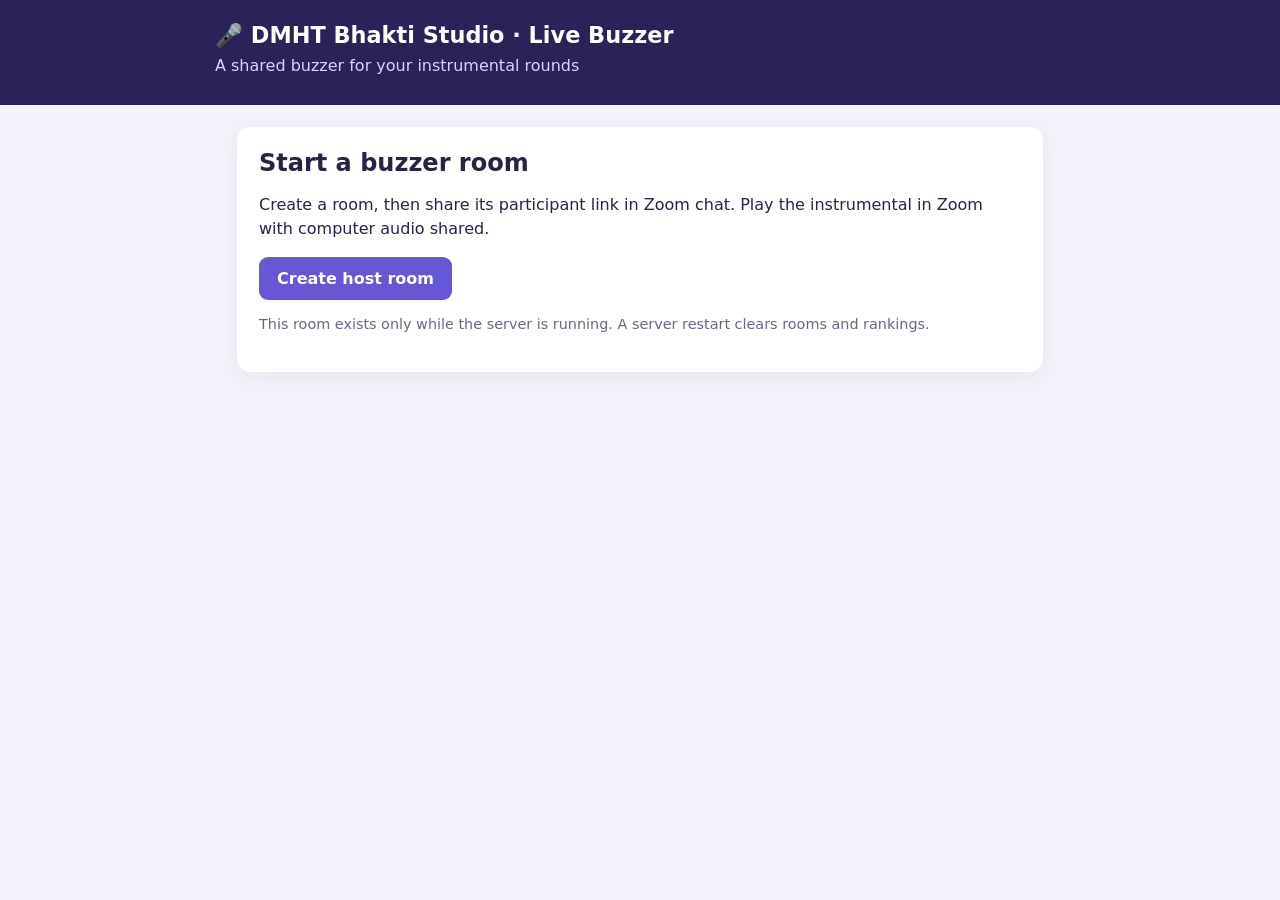
<file: buzzer/index.html>
<!doctype html><html lang="en"><meta charset="utf-8"><meta name="viewport" content="width=device-width,initial-scale=1"><title>DMHT Bhakti Studio · Live Buzzer</title><style>
*{box-sizing:border-box}body{margin:0;background:#f3f3fb;color:#272343;font:16px system-ui}header{background:#292359;color:#fff;padding:22px}header div,main{max-width:850px;margin:auto}h1{margin:0;font-size:1.4rem}header p{margin:5px 0;color:#d9d4ff}main{padding:22px}.card{background:white;border-radius:14px;padding:22px;margin-bottom:16px;box-shadow:0 5px 25px #26204e10}h2{margin:0 0 12px}p{line-height:1.5}button{background:#6558d7;color:#fff;border:0;border-radius:9px;padding:12px 18px;font:inherit;font-weight:700;cursor:pointer}button.secondary{background:#eeeef9;color:#5045a6}button:disabled{opacity:.5;cursor:not-allowed}.row{display:flex;gap:10px;flex-wrap:wrap}.field{width:100%;padding:12px;border:1px solid #c9c9df;border-radius:8px;font:inherit;margin:8px 0 14px}label{font-weight:700}.status{display:inline-block;padding:8px 12px;border-radius:50px;background:#fff2d7;color:#80530b;font-weight:700}.status.open{background:#def8e8;color:#146c3d}.buzz{display:block;margin:22px auto;width:180px;height:180px;border-radius:50%;background:#e43d55;border:10px solid #ffd2da;box-shadow:0 8px 0 #a92239;font-size:1.7rem}.buzz:active{transform:translateY(5px);box-shadow:0 3px 0 #a92239}.hidden{display:none}.note{color:#666881;font-size:.9rem}.error{color:#b32742;min-height:1.4em}.list{padding:0;list-style:none}.list li{display:flex;gap:15px;padding:12px;border-bottom:1px solid #ededf5}.rank{color:#6558d7;font-weight:800}.time{margin-left:auto;color:#777}.link{word-break:break-all;background:#f4f3fc;padding:12px;border-radius:8px}a{color:#5546c1}
</style><header><div><h1>🎤 DMHT Bhakti Studio · Live Buzzer</h1><p>A shared buzzer for your instrumental rounds</p></div></header><main><div id="home" class="card"><h2>Start a buzzer room</h2><p>Create a room, then share its participant link in Zoom chat. Play the instrumental in Zoom with computer audio shared.</p><button id="create">Create host room</button><p class="note">This room exists only while the server is running. A server restart clears rooms and rankings.</p></div><div id="host" class="hidden"><div class="card"><h2>Host control <span id="roomCode"></span></h2><p>Send this participant link in your Zoom chat:</p><div id="link" class="link"></div><div class="row" style="margin-top:12px"><button id="copy">Copy participant link</button><button id="preview" class="secondary">Open participant view</button></div><p class="note">Keep your host tab open or save its URL privately. Anyone with your host URL can control this room. Participants only need the link above.</p></div><div class="card"><h2>Round control</h2><span id="hostStatus" class="status">Connecting…</span><p class="note">Open the buzzer when you’re ready. Lock it to stop new buzzes. Reset clears the list before the next round.</p><div class="row"><button id="open">Open buzzers</button><button id="lock" class="secondary">Lock</button><button id="reset" class="secondary">Reset round</button></div><p id="hostError" class="error"></p></div><div class="card"><h2>Individual rankings</h2><p class="note">Times are measured from opening the round, at the server—not from when each person heard the music. Zoom and internet delays can affect fairness.</p><ol id="ranking" class="list"></ol></div></div><div id="guest" class="hidden"><div class="card"><h2>Join the instrumental round</h2><p>Room <strong id="guestRoom"></strong> · Listen in Zoom and tap as soon as you know the song.</p><label for="name">Your name</label><input id="name" class="field" maxlength="40" placeholder="Your name or name + initial" autocomplete="name"><button id="join" type="button">Join round</button> <span id="joinedMessage" class="note"></span><p><span id="guestStatus" class="status">Connecting…</span></p><button id="buzz" class="buzz" disabled>BUZZ!</button><p id="guestResult" style="text-align:center;font-weight:700"></p><p id="guestError" class="error" role="alert"></p><p class="note">Keep this page open during the round. One buzz per device per round; names are visible to everyone in the room.</p></div></div></main><script>
const $=s=>document.getElementById(s),q=new URLSearchParams(location.search),room=q.get('room'),host=q.get('host');let state=null,busy=false,joined=false;let guest=localStorage.getItem('buzzer-guest');if(!guest){guest=crypto.randomUUID();localStorage.setItem('buzzer-guest',guest)}$('name').value=localStorage.getItem('buzzer-name')||'';let participantLink='';
async function post(action,data){let r=await fetch('/api/'+action,{method:'POST',headers:{'Content-Type':'application/json'},body:JSON.stringify(data)}),j=await r.json();if(!r.ok)throw Error(j.error||'Request failed');return j}
$('create').onclick=async()=>{try{let r=await post('create',{});location.href='/buzzer/?room='+encodeURIComponent(r.room)+'&host='+encodeURIComponent(r.host)}catch(e){alert(e.message)}};
if(room){$('home').classList.add('hidden');if(host){$('host').classList.remove('hidden');$('roomCode').textContent='· '+room;participantLink=location.origin+'/buzzer/?room='+encodeURIComponent(room);$('link').textContent=participantLink;$('copy').onclick=async()=>{try{await navigator.clipboard.writeText(participantLink);$('copy').textContent='Copied!'}catch(e){alert('Copy the participant link displayed above.')}};$('preview').onclick=()=>window.open(participantLink,'_blank');for(let id of ['open','lock','reset'])$(id).onclick=async()=>{if(id==='reset'&&!confirm('Clear all buzzes for this round?'))return;try{await post(id,{room,host});$('hostError').textContent='';await refresh()}catch(e){$('hostError').textContent=e.message}}}else{$('guest').classList.remove('hidden');$('guestRoom').textContent=room}}
async function refresh(){if(!room)return;try{let res=await fetch('/api/state?room='+encodeURIComponent(room),{cache:'no-store'}),s=await res.json();if(!res.ok)throw Error(s.error);state=s;let open=s.status==='open';if(host){$('hostStatus').textContent=(open?'🟢 Buzzers open':'🔒 Buzzers locked')+' · Round '+s.round;$('hostStatus').classList.toggle('open',open);let list=$('ranking');list.replaceChildren();if(!s.buzzes.length){let li=document.createElement('li');li.textContent='No buzzes yet.';list.append(li)}s.buzzes.forEach(b=>{let li=document.createElement('li'),rank=document.createElement('span'),name=document.createElement('span'),time=document.createElement('span');rank.className='rank';rank.textContent='#'+b.rank;name.textContent=b.name;time.className='time';time.textContent=(b.ms/1000).toFixed(3)+'s';li.append(rank,name,time);list.append(li)})}else{$('guestStatus').textContent=open?'🟢 Buzzers open':'🔒 Buzzers locked';$('guestStatus').classList.toggle('open',open);let mine=JSON.parse(sessionStorage.getItem('buzzer-result-'+room)||'null');if(mine&&mine.round!==s.round){sessionStorage.removeItem('buzzer-result-'+room);mine=null}$('buzz').disabled=!open||busy||!!mine||!joined;$('guestResult').textContent=mine?'You buzzed in at #'+mine.rank+'!':''}}catch(e){let el=host?$('hostError'):$('guestError');el.textContent='Connection issue: '+e.message;if(!host)$('buzz').disabled=true}}
$('join').onclick=async()=>{let name=$('name').value.trim();if(!name){$('guestError').textContent='Please enter your name first.';return}try{await post('join',{room,name,guest});joined=true;localStorage.setItem('buzzer-name',name);$('name').readOnly=true;$('join').disabled=true;$('joinedMessage').textContent='Joined!';$('guestError').textContent='';await refresh()}catch(e){$('guestError').textContent=e.message}};
$('buzz').onclick=async()=>{let name=$('name').value.trim();if(!name){$('guestError').textContent='Please enter your name first.';return}busy=true;$('buzz').disabled=true;localStorage.setItem('buzzer-name',name);try{let b=await post('buzz',{room,name,guest});sessionStorage.setItem('buzzer-result-'+room,JSON.stringify({rank:b.rank,round:state.round}));$('guestError').textContent='';await refresh()}catch(e){$('guestError').textContent=e.message}finally{busy=false;await refresh()}};if(room){refresh();setInterval(refresh,1200)}
</script></html>
</file>
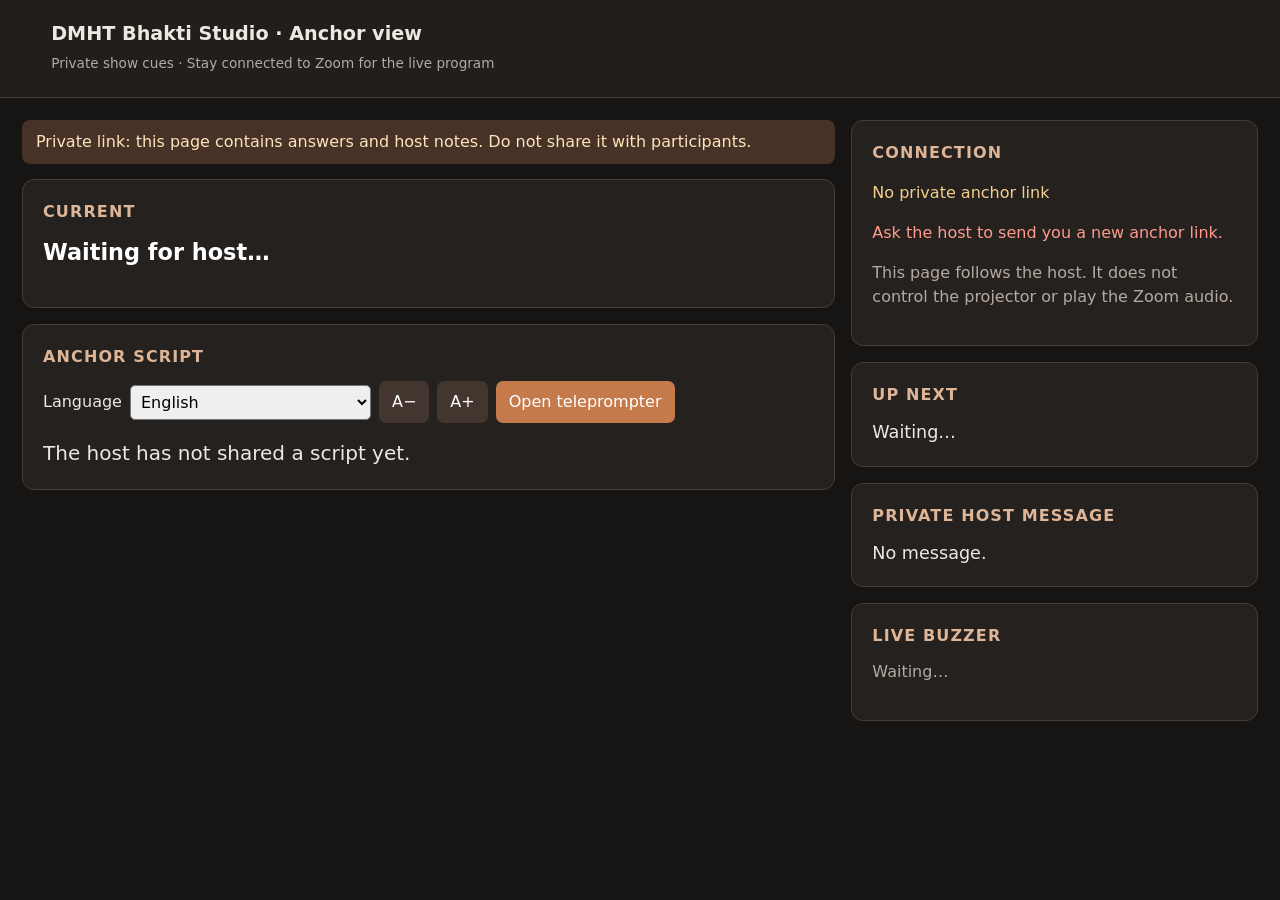
<file: buzzer/anchor.html>
<!doctype html><html lang="en"><head><meta charset="utf-8"><meta name="viewport" content="width=device-width,initial-scale=1"><meta name="referrer" content="no-referrer"><title>DMHT Bhakti Studio · Anchor</title><style>
*{box-sizing:border-box}body{margin:0;background:#171513;color:#eee8e0;font:16px/1.5 system-ui,sans-serif}header{padding:20px 4%;border-bottom:1px solid #453c36;background:#211e1b}header h1{margin:0;font-size:1.2rem}header p{margin:4px 0;color:#b6aaa0;font-size:.85rem}main{max-width:1350px;margin:auto;padding:22px;display:grid;grid-template-columns:2fr 1fr;gap:16px}.card{background:#24211f;border:1px solid #493c33;border-radius:12px;padding:20px;margin-bottom:16px}h2{font-size:1rem;letter-spacing:.07em;text-transform:uppercase;color:#deb597;margin:0 0 12px}.status{color:#f5cd8c}.cue{white-space:pre-wrap;overflow-wrap:anywhere;font-size:1.1rem}.strong{font-size:1.4rem;font-weight:700;color:#fff}.muted{color:#b6aaa0}pre{font-family:inherit;font-size:var(--script-size,20px);line-height:1.6;white-space:pre-wrap;overflow-wrap:anywhere;margin:0;max-height:65vh;overflow:auto}button{background:#c57a4c;color:#fff;border:0;padding:9px 13px;border-radius:7px;font:inherit;cursor:pointer}button.secondary{background:#42362f}.actions{display:flex;gap:8px;flex-wrap:wrap;margin-bottom:14px}ul{padding-left:24px}li{padding:3px 0}#error{color:#ff9a8c}#privacy{background:#463226;color:#ffe3bc;padding:10px 14px;border-radius:8px;margin-bottom:15px}@media(max-width:850px){main{grid-template-columns:1fr}pre{max-height:none}}
#prompterOverlay{position:fixed;inset:0;z-index:10;background:#12100f;display:flex;flex-direction:column;padding:18px;gap:12px}#prompterOverlay[hidden]{display:none}#prompterBody{flex:1;max-height:none;font-size:var(--prompter-font,36px);line-height:1.65;padding:20px;background:#1c1917;border-radius:10px}.actions label{display:flex;gap:8px;align-items:center}.actions select,.actions input{font:inherit;padding:6px;border-radius:5px}.prompter-actions{display:flex;gap:8px;flex-wrap:wrap;align-items:center}</style></head><body><header><h1>DMHT Bhakti Studio · Anchor view</h1><p>Private show cues · Stay connected to Zoom for the live program</p></header><main><div><div id="privacy">Private link: this page contains answers and host notes. Do not share it with participants.</div><div class="card"><h2>Current</h2><div class="strong" id="title">Waiting for host…</div><p class="cue" id="singer"></p><p class="cue" id="notes"></p><p class="cue" id="answer"></p><p class="cue" id="hints"></p><p class="cue" id="lyric"></p></div><div class="card"><h2>Anchor script</h2><div class="actions"><label>Language <select id="language"><option value="en">English</option><option value="gu">Roman Gujarati + English</option></select></label><button class="secondary" id="smaller">A−</button><button class="secondary" id="larger">A+</button><button id="openPrompter">Open teleprompter</button></div><pre id="script">The host has not shared a script yet.</pre></div></div><aside><div class="card"><h2>Connection</h2><p id="status" class="status">Connecting…</p><p id="error" role="alert"></p><p class="muted">This page follows the host. It does not control the projector or play the Zoom audio.</p></div><div class="card"><h2>Up next</h2><div class="cue" id="next">Waiting…</div></div><div class="card"><h2>Private host message</h2><div class="cue" id="message">No message.</div></div><div class="card"><h2>Live buzzer</h2><div id="buzzStatus" class="muted">Waiting…</div><p id="participants" class="muted"></p><ol id="buzzList"></ol></div></aside></main><div id="prompterOverlay" hidden><div class="prompter-actions"><strong>Private teleprompter</strong><button id="prompterPlay">Start scrolling</button><label>Speed <input id="prompterSpeed" type="range" min="1" max="10" value="3"></label><button class="secondary" id="prompterSmaller">A−</button><button class="secondary" id="prompterLarger">A+</button><button class="secondary" id="prompterClose">Close</button></div><pre id="prompterBody"></pre></div><script>
'use strict';const $=id=>document.getElementById(id);let token=decodeURIComponent(location.hash.slice(1));if(token){sessionStorage.setItem('dmht-anchor-token',token);history.replaceState(null,'',location.pathname)}else token=sessionStorage.getItem('dmht-anchor-token')||'';let size=20,busy=false,lastState=null;$('smaller').onclick=()=>{size=Math.max(14,size-2);document.documentElement.style.setProperty('--script-size',size+'px')};$('larger').onclick=()=>{size=Math.min(42,size+2);document.documentElement.style.setProperty('--script-size',size+'px')};function put(id,v){let text=v||'';if($(id).textContent!==text)$(id).textContent=text}function render(s){lastState=s;let c=s.current||{},n=s.next||{},buzz=s.buzzer||{};put('title',c.title||'No current item');put('singer',[c.singer,c.location].filter(Boolean).join(' · '));put('notes',c.notes?'Private cue: '+c.notes:'');put('answer',c.answer?'Correct answer (private): '+c.answer:'');put('hints',c.hints?'Hints (private): '+c.hints:'');put('lyric',c.lyric?'Current lyric: '+c.lyric+(c.nextLyric?'\nNext lyric: '+c.nextLyric:''):'');put('next',[n.title,[n.singer,n.location].filter(Boolean).join(' · ')].filter(Boolean).join('\n')||'End of show');put('message',s.message||'No message.');updateScript();put('buzzStatus','Buzzer: '+(buzz.status||'not connected'));put('participants','Joined: '+((buzz.participants||[]).join(', ')||'none'));let list=$('buzzList');list.replaceChildren();for(let b of buzz.buzzes||[]){let li=document.createElement('li');li.textContent='#'+b.rank+' '+b.name;list.append(li)}}let teleSize=36,scrollTimer=null;function selectedScript(){if(!lastState)return '';return $('language').value==='gu'?(lastState.scriptGu||'The host has not generated a Roman Gujarati script yet.'): (lastState.script||'The host has not generated an English script yet.')}
function updateScript(){const text=selectedScript();put('script',text);put('prompterBody',text)}
$('language').onchange=()=>{updateScript();$('script').scrollTop=0;$('prompterBody').scrollTop=0};
$('openPrompter').onclick=()=>{updateScript();$('prompterOverlay').hidden=false};
function stopScroll(){if(scrollTimer)clearInterval(scrollTimer);scrollTimer=null;$('prompterPlay').textContent='Start scrolling'}
$('prompterPlay').onclick=()=>{if(scrollTimer){stopScroll();return}$('prompterPlay').textContent='Pause';scrollTimer=setInterval(()=>{$('prompterBody').scrollTop+=Number($('prompterSpeed').value)},40)};
$('prompterClose').onclick=()=>{stopScroll();$('prompterOverlay').hidden=true};$('prompterSmaller').onclick=()=>{teleSize=Math.max(20,teleSize-4);document.documentElement.style.setProperty('--prompter-font',teleSize+'px')};$('prompterLarger').onclick=()=>{teleSize=Math.min(80,teleSize+4);document.documentElement.style.setProperty('--prompter-font',teleSize+'px')};
async function poll(){if(!token){$('status').textContent='No private anchor link';$('error').textContent='Ask the host to send you a new anchor link.';return}if(busy)return;busy=true;try{let res=await fetch('/api/anchor/read',{method:'POST',headers:{'Content-Type':'application/json'},cache:'no-store',body:JSON.stringify({anchor:token})});let j=await res.json();if(!res.ok){if(res.status===403)render({});throw Error(j.error||'Unable to connect')};let age=Math.max(0,Math.floor(Date.now()/1000-j.updated));$('status').textContent=age<8?'Connected · host is updating':'Waiting for host · last update '+age+'s ago';$('error').textContent='';render(j.state||{})}catch(e){$('status').textContent='Disconnected';$('error').textContent=e.message}finally{busy=false}}poll();setInterval(poll,2000);
</script></body></html>
</file>
